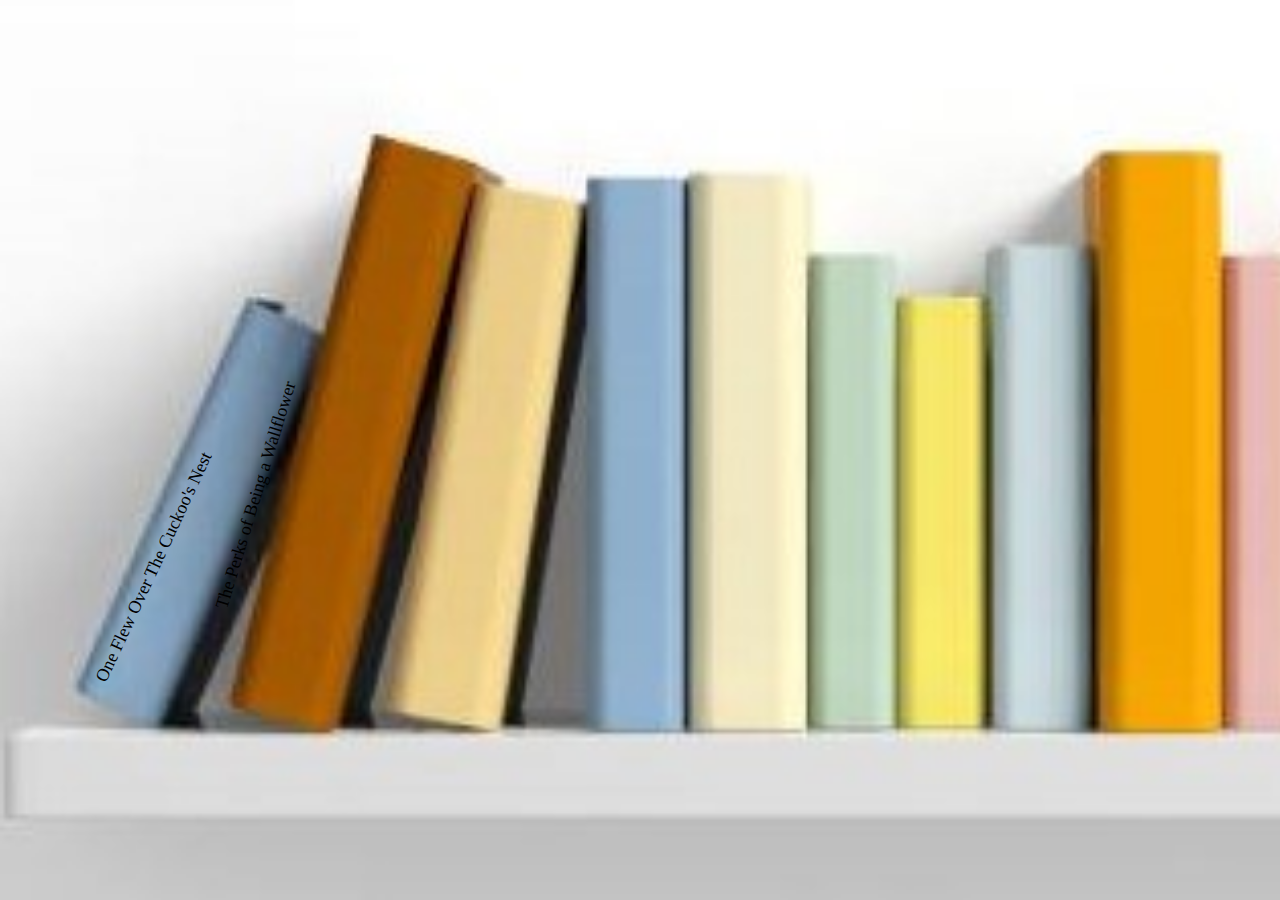
<file: index.html>
<!DOCTYPE html>
<html>
<head>
    <title>English Project</title>
    <link rel="stylesheet" type="text/css" href="style.css">
    <link rel="icon" href="images/icon.png">
</head>
<body style="background-image: url(images/startingBackground.png); background-size: cover;">
    <div class="pobawfText" onclick="window.location.href = 'ofotccnStart.html';">
        One Flew Over The Cuckoo's Nest
    </div>
    <div class="ofotccnText" onclick="window.location.href = 'pobawfStart.html';">
        The Perks of Being a Wallflower
    </div>
</body>
</html>
</file>
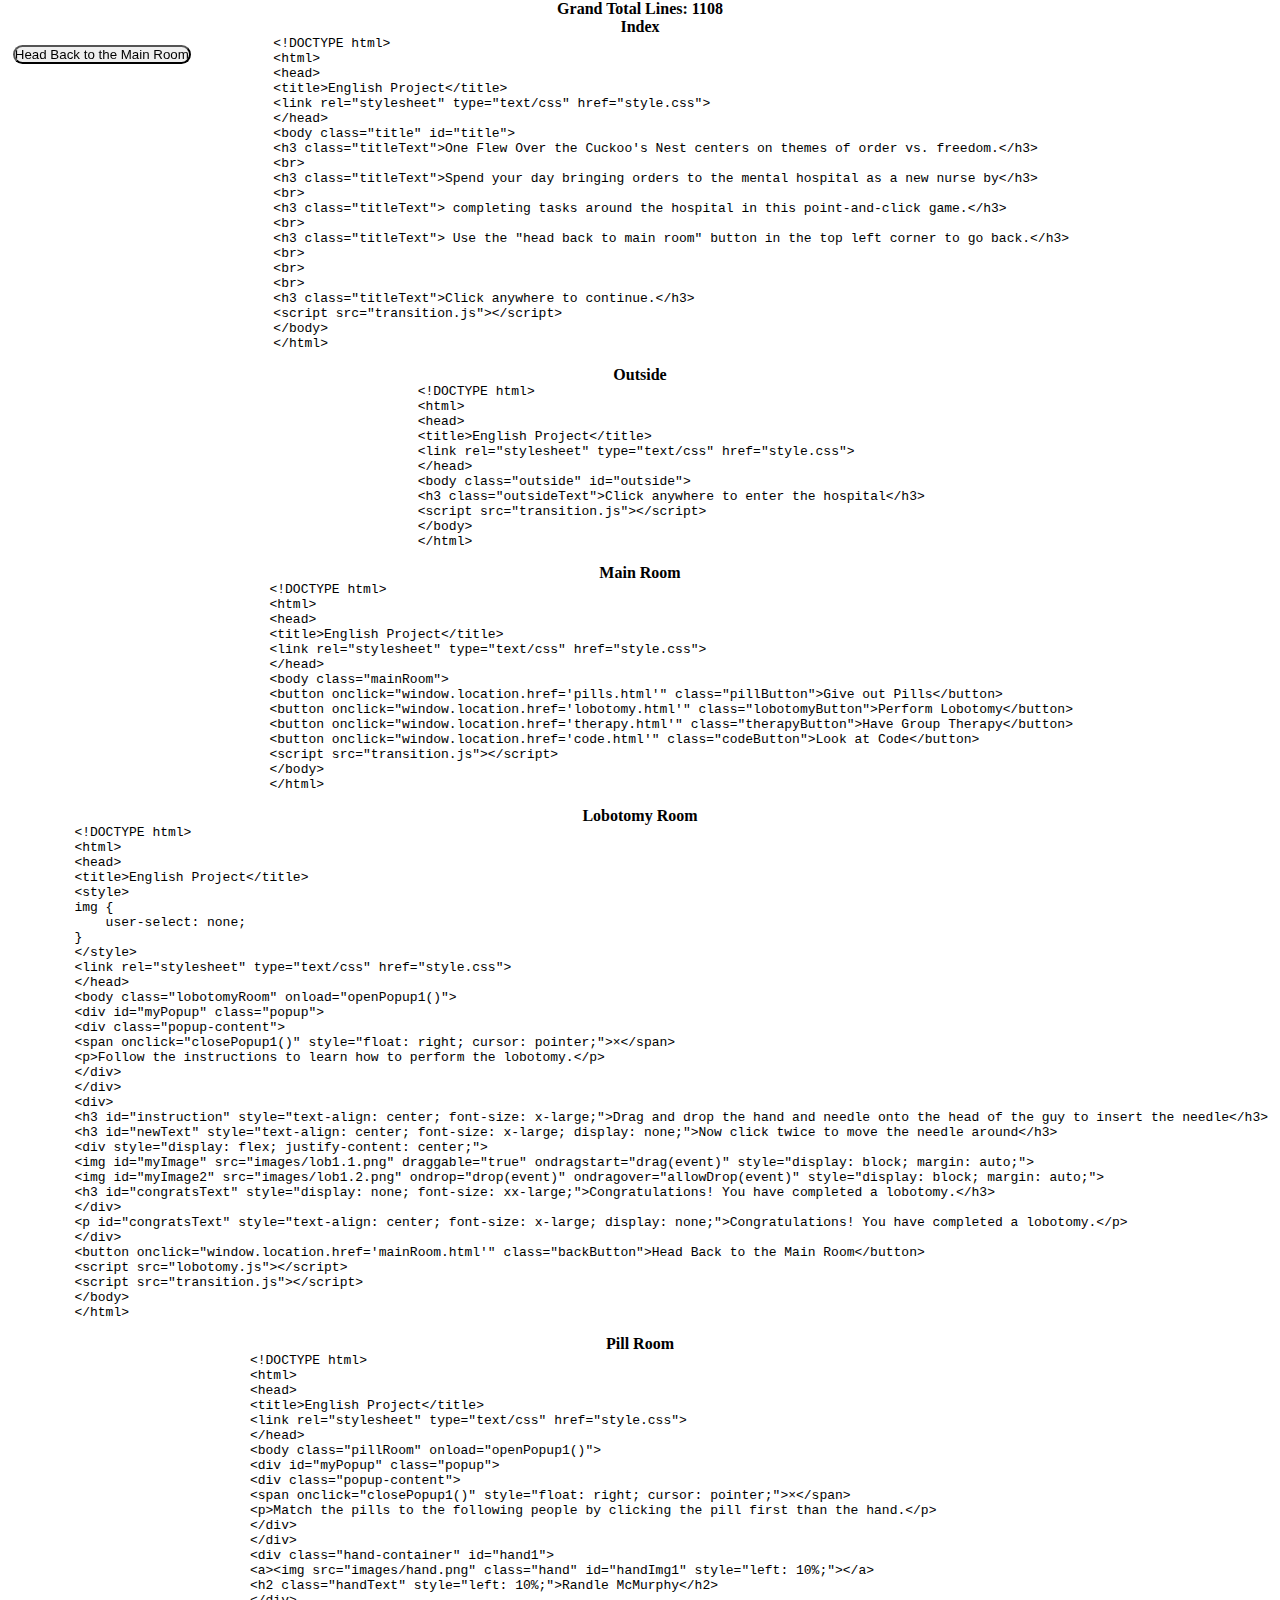
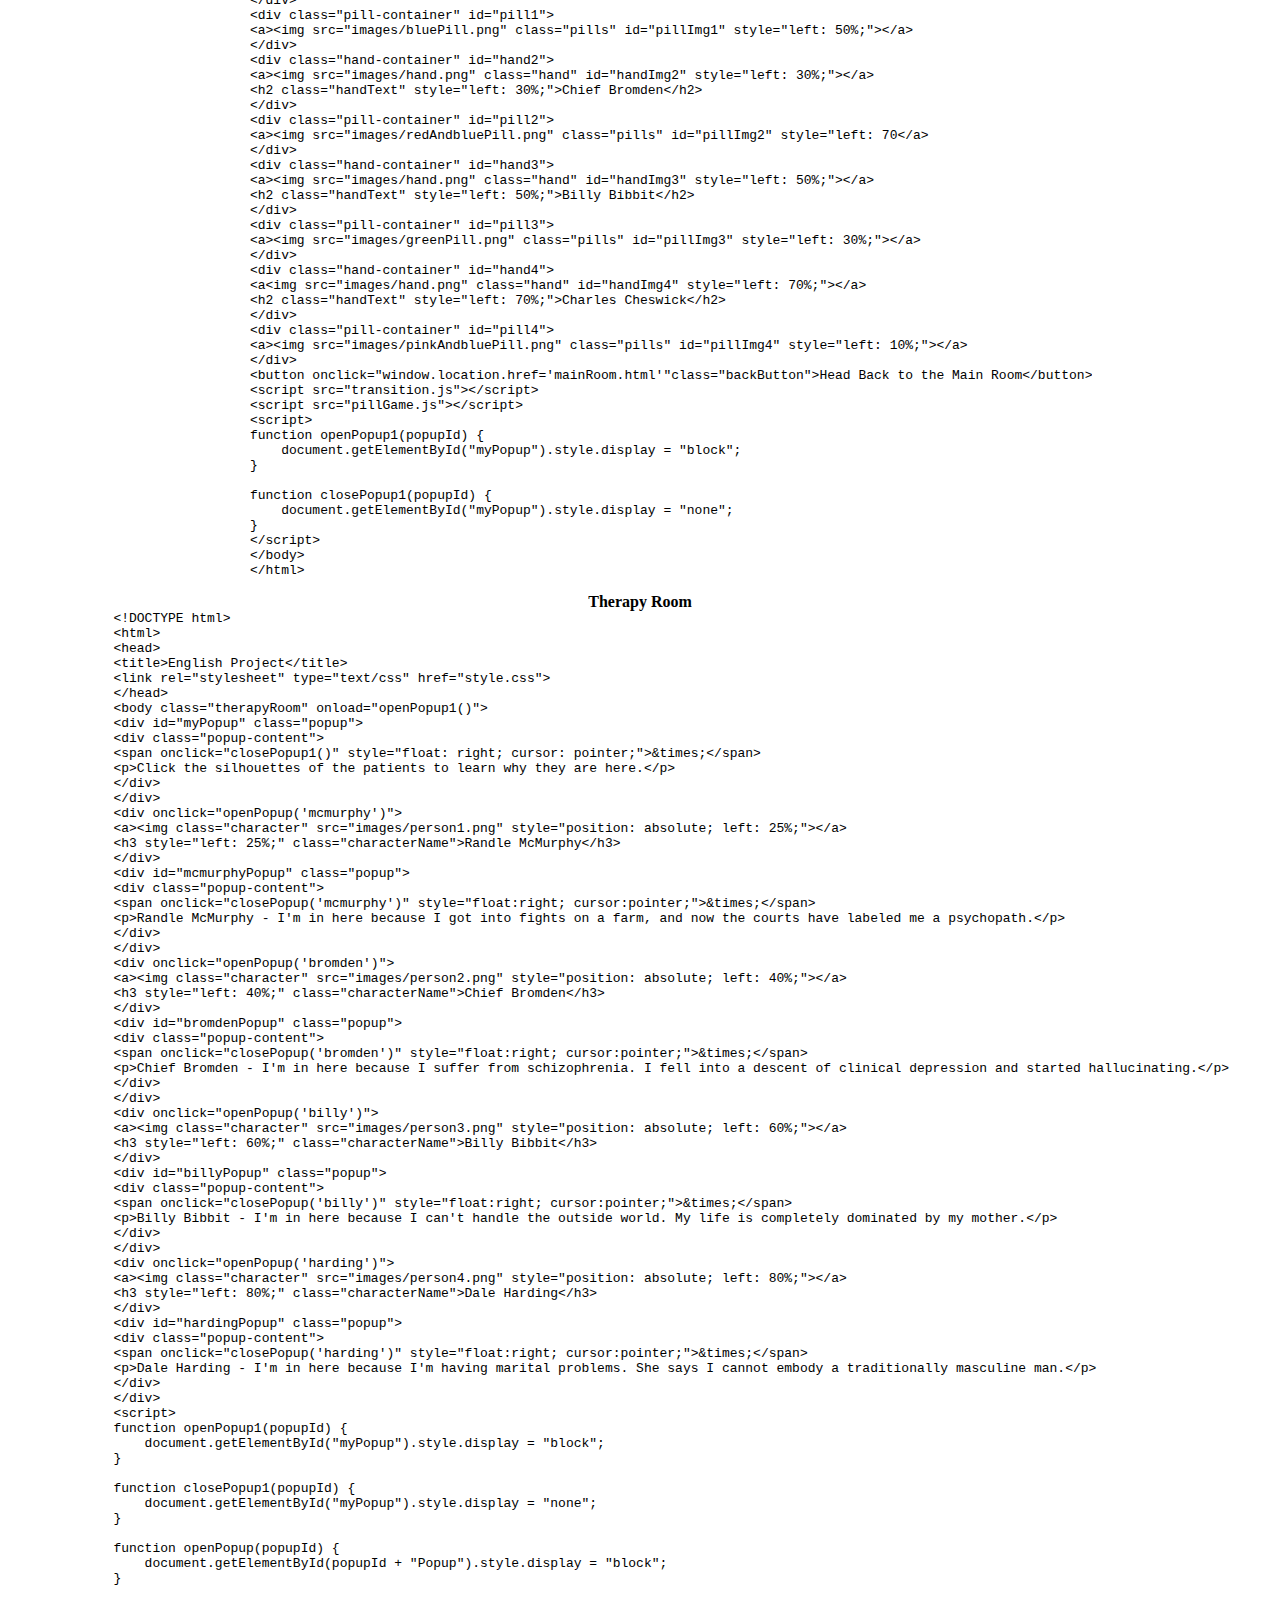
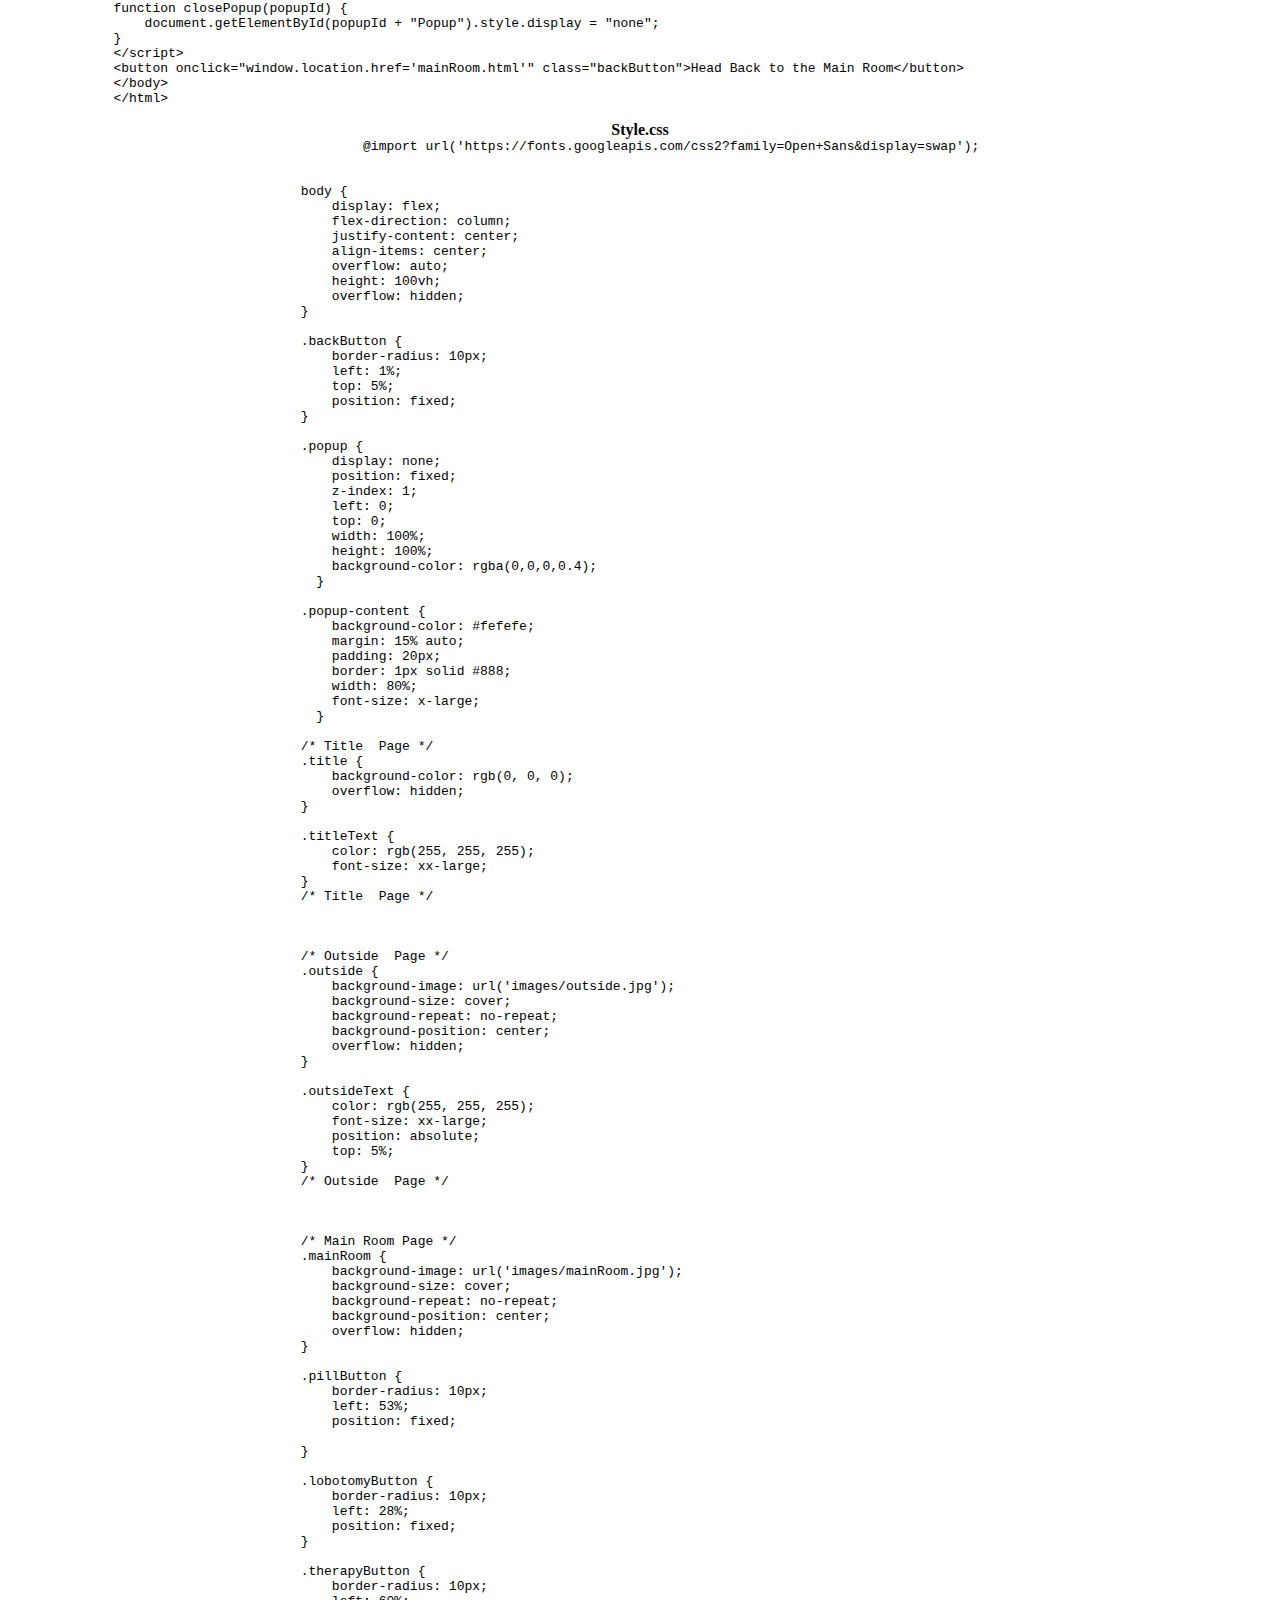
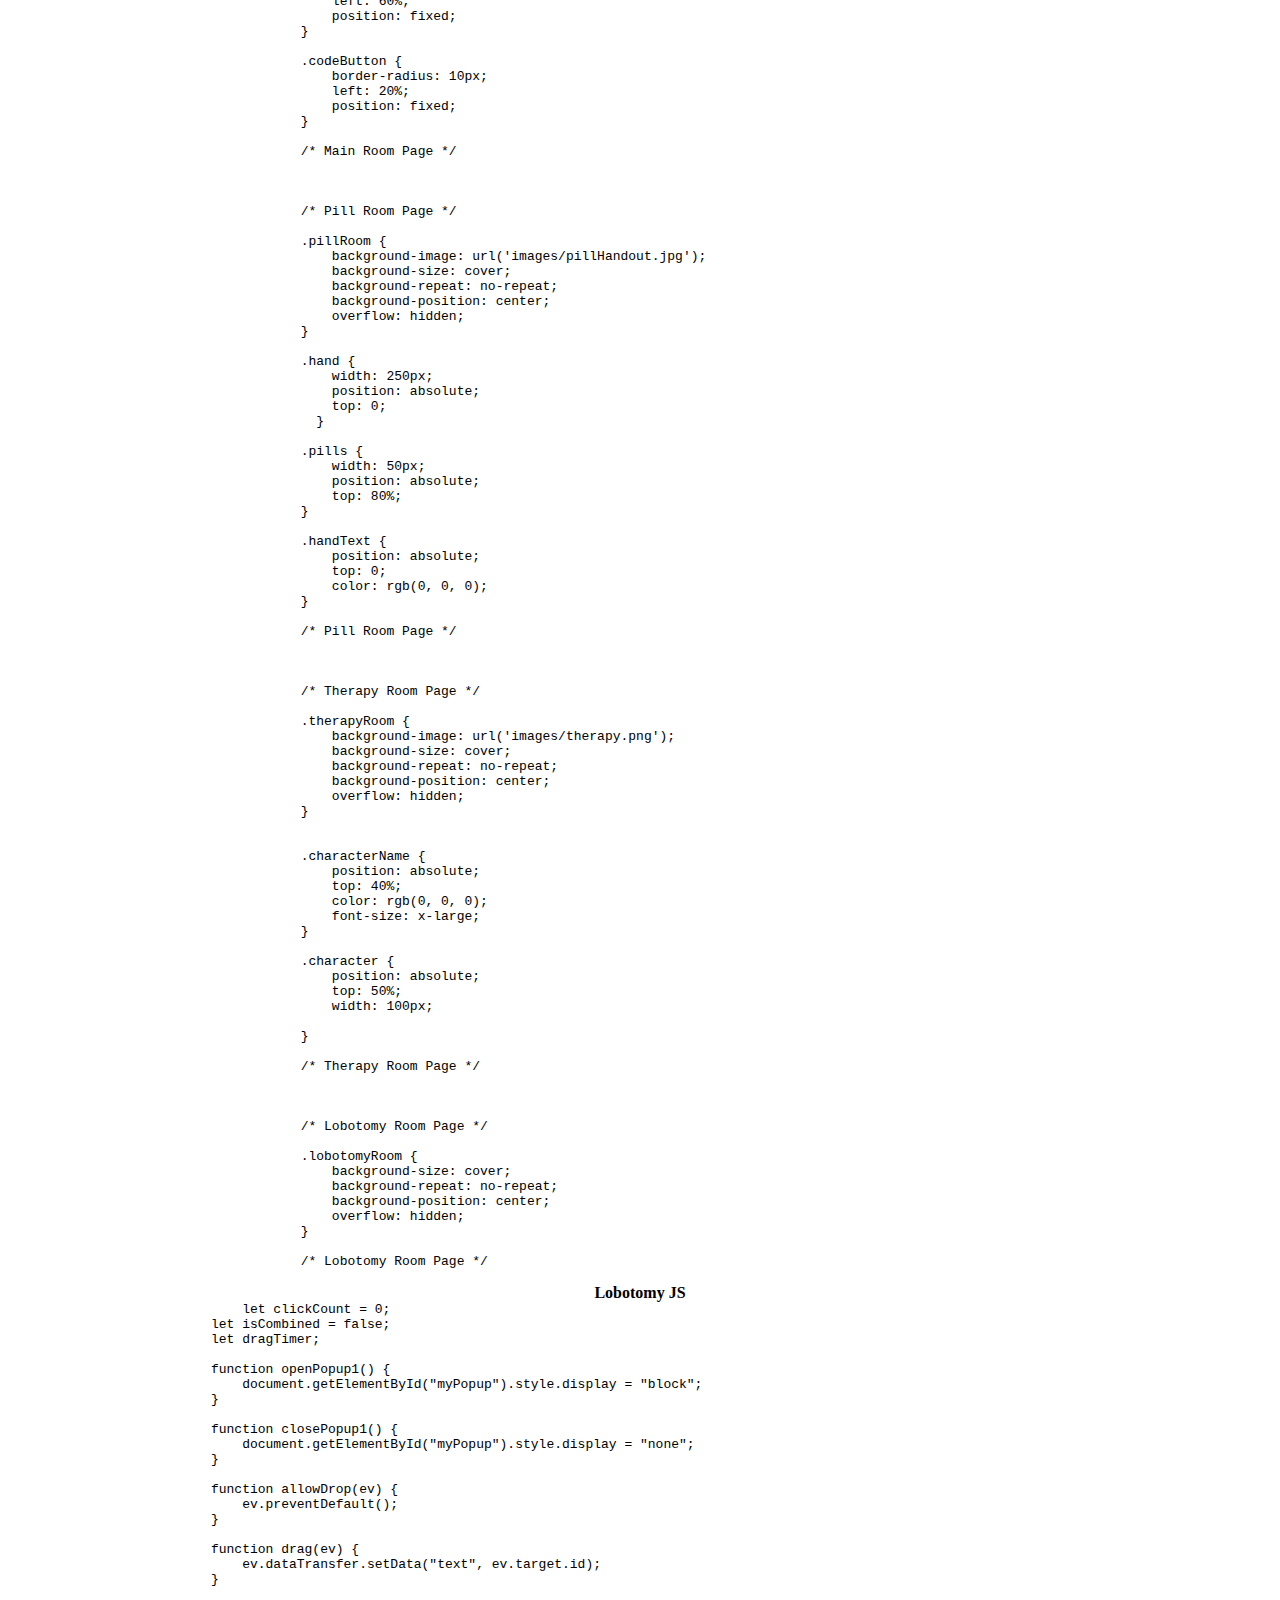
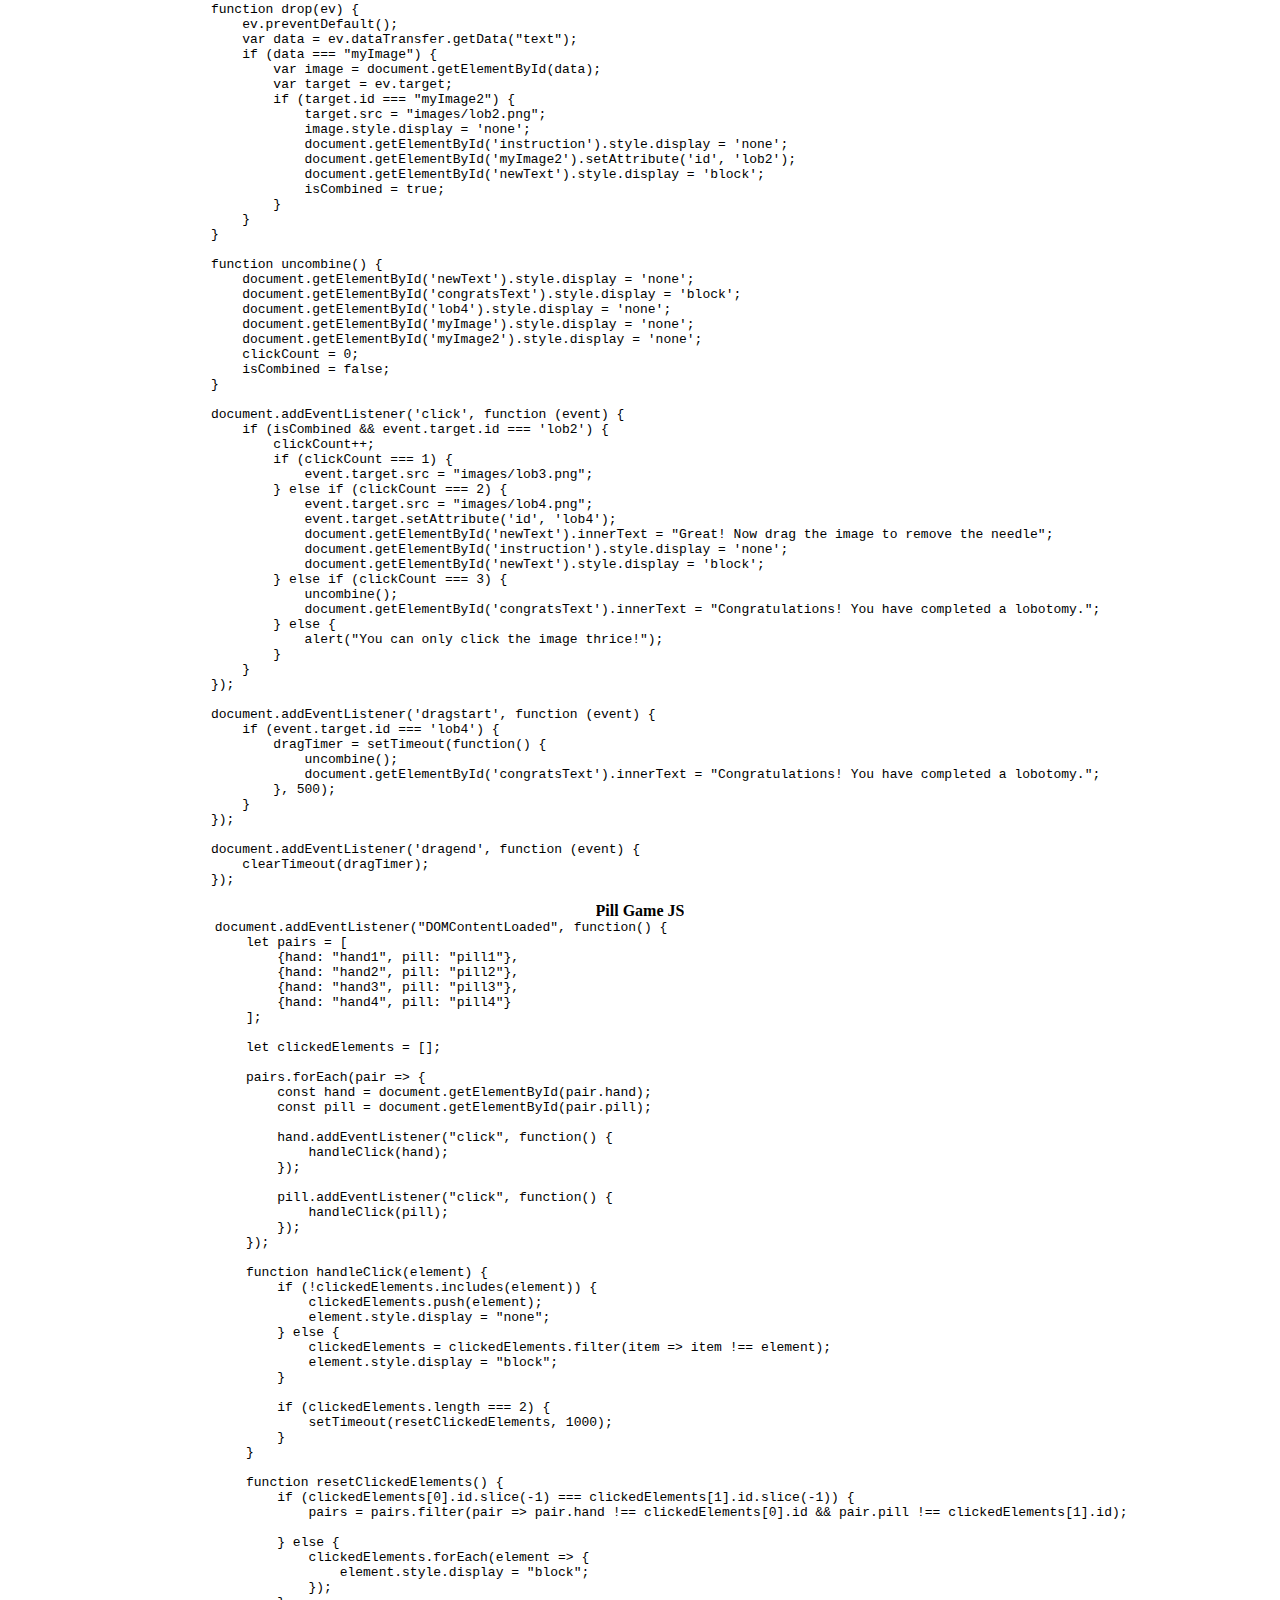
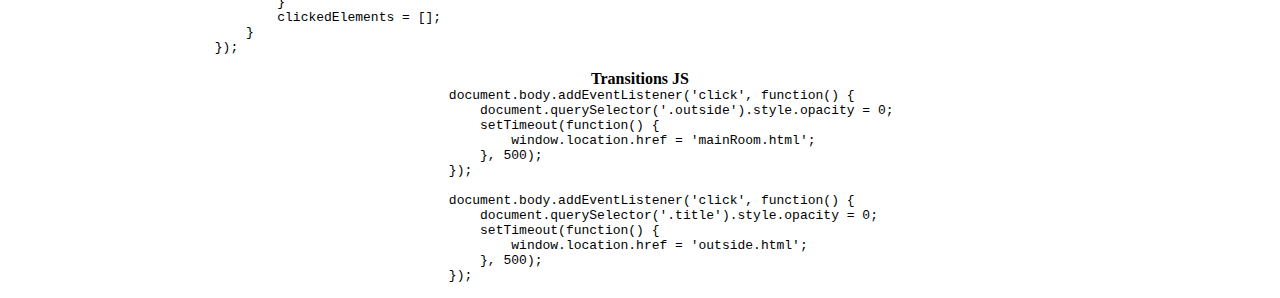
<file: code.html>
<!DOCTYPE html>
<html>
<head>
    <title>English Project</title>
    <link rel="stylesheet" type="text/css" href="style.css">
    <link rel="icon" href="images/icon.png">
    <style>
        .scroll-container {
            height: auto; 
            overflow: auto;
        }
    </style>
</head>
<body class="scroll-container">
    <h4>Grand Total Lines: 1108</h4>
    <h4>Index</h4>
    <pre>
        &lt;!DOCTYPE html&gt;
        &lt;html&gt;
        &lt;head&gt;
        &lt;title&gt;English Project&lt;/title&gt;
        &lt;link rel="stylesheet" type="text/css" href="style.css"&gt;
        &lt;/head&gt;
        &lt;body class="title" id="title"&gt;
        &lt;h3 class="titleText"&gt;One Flew Over the Cuckoo's Nest centers on themes of order vs. freedom.&lt;/h3&gt;
        &lt;br&gt;
        &lt;h3 class="titleText"&gt;Spend your day bringing orders to the mental hospital as a new nurse by&lt;/h3&gt;
        &lt;br&gt;
        &lt;h3 class="titleText"&gt; completing tasks around the hospital in this point-and-click game.&lt;/h3&gt;
        &lt;br&gt;
        &lt;h3 class="titleText"&gt; Use the "head back to main room" button in the top left corner to go back.&lt;/h3&gt;
        &lt;br&gt;
        &lt;br&gt;
        &lt;br&gt;
        &lt;h3 class="titleText"&gt;Click anywhere to continue.&lt;/h3&gt;
        &lt;script src="transition.js"&gt;&lt;/script&gt;
        &lt;/body&gt;
        &lt;/html&gt;
    </pre>
    <h4>Outside</h4>
    <pre>
        &lt;!DOCTYPE html&gt;
        &lt;html&gt;
        &lt;head&gt;
        &lt;title&gt;English Project&lt;/title&gt;
        &lt;link rel="stylesheet" type="text/css" href="style.css"&gt;
        &lt;/head&gt;
        &lt;body class="outside" id="outside"&gt;
        &lt;h3 class="outsideText"&gt;Click anywhere to enter the hospital&lt;/h3&gt;
        &lt;script src="transition.js"&gt;&lt;/script&gt;
        &lt;/body&gt;
        &lt;/html&gt;
    </pre>
    <h4>Main Room</h4>
    <pre>
        &lt;!DOCTYPE html&gt;
        &lt;html&gt;
        &lt;head&gt;
        &lt;title&gt;English Project&lt;/title&gt;
        &lt;link rel="stylesheet" type="text/css" href="style.css"&gt;
        &lt;/head&gt;
        &lt;body class="mainRoom"&gt;
        &lt;button onclick="window.location.href='pills.html'" class="pillButton"&gt;Give out Pills&lt;/button&gt;
        &lt;button onclick="window.location.href='lobotomy.html'" class="lobotomyButton"&gt;Perform Lobotomy&lt;/button&gt;
        &lt;button onclick="window.location.href='therapy.html'" class="therapyButton"&gt;Have Group Therapy&lt;/button&gt;
        &lt;button onclick="window.location.href='code.html'" class="codeButton"&gt;Look at Code&lt;/button&gt;
        &lt;script src="transition.js"&gt;&lt;/script&gt;
        &lt;/body&gt;
        &lt;/html&gt;
    </pre>
    <h4>Lobotomy Room</h4>
    <pre>
        &lt;!DOCTYPE html&gt;
        &lt;html&gt;
        &lt;head&gt;
        &lt;title&gt;English Project&lt;/title&gt;
        &lt;style&gt;
        img {
            user-select: none;
        }
        &lt;/style&gt;
        &lt;link rel="stylesheet" type="text/css" href="style.css"&gt;
        &lt;/head&gt;
        &lt;body class="lobotomyRoom" onload="openPopup1()"&gt;
        &lt;div id="myPopup" class="popup"&gt;
        &lt;div class="popup-content"&gt;
        &lt;span onclick="closePopup1()" style="float: right; cursor: pointer;"&gt;&times;&lt;/span&gt;
        &lt;p&gt;Follow the instructions to learn how to perform the lobotomy.&lt;/p&gt;
        &lt;/div&gt;
        &lt;/div&gt;
        &lt;div&gt;
        &lt;h3 id="instruction" style="text-align: center; font-size: x-large;"&gt;Drag and drop the hand and needle onto the head of the guy to insert the needle&lt;/h3&gt;
        &lt;h3 id="newText" style="text-align: center; font-size: x-large; display: none;"&gt;Now click twice to move the needle around&lt;/h3&gt;
        &lt;div style="display: flex; justify-content: center;"&gt;
        &lt;img id="myImage" src="images/lob1.1.png" draggable="true" ondragstart="drag(event)" style="display: block; margin: auto;"&gt;
        &lt;img id="myImage2" src="images/lob1.2.png" ondrop="drop(event)" ondragover="allowDrop(event)" style="display: block; margin: auto;"&gt;
        &lt;h3 id="congratsText" style="display: none; font-size: xx-large;"&gt;Congratulations! You have completed a lobotomy.&lt;/h3&gt;
        &lt;/div&gt;
        &lt;p id="congratsText" style="text-align: center; font-size: x-large; display: none;"&gt;Congratulations! You have completed a lobotomy.&lt;/p&gt;
        &lt;/div&gt;
        &lt;button onclick="window.location.href='mainRoom.html'" class="backButton"&gt;Head Back to the Main Room&lt;/button&gt;
        &lt;script src="lobotomy.js"&gt;&lt;/script&gt;
        &lt;script src="transition.js"&gt;&lt;/script&gt;
        &lt;/body&gt;
        &lt;/html&gt;
    </pre>
    <h4>Pill Room</h4>
    <pre>
        &lt;!DOCTYPE html&gt;
        &lt;html&gt;
        &lt;head&gt;
        &lt;title&gt;English Project&lt;/title&gt;
        &lt;link rel="stylesheet" type="text/css" href="style.css"&gt;
        &lt;/head&gt;
        &lt;body class="pillRoom" onload="openPopup1()"&gt;
        &lt;div id="myPopup" class="popup"&gt;
        &lt;div class="popup-content"&gt;
        &lt;span onclick="closePopup1()" style="float: right; cursor: pointer;"&gt;&times;&lt;/span&gt;
        &lt;p&gt;Match the pills to the following people by clicking the pill first than the hand.&lt;/p&gt;
        &lt;/div&gt;
        &lt;/div&gt;
        &lt;div class="hand-container" id="hand1"&gt;
        &lt;a&gt;&lt;img src="images/hand.png" class="hand" id="handImg1" style="left: 10%;"&gt;&lt;/a&gt;
        &lt;h2 class="handText" style="left: 10%;"&gt;Randle McMurphy&lt;/h2&gt;
        &lt;/div&gt;
        &lt;div class="pill-container" id="pill1"&gt;
        &lt;a&gt;&lt;img src="images/bluePill.png" class="pills" id="pillImg1" style="left: 50%;"&gt;&lt;/a&gt;
        &lt;/div>
        &lt;div class="hand-container" id="hand2">
        &lt;a&gt;&lt;img src="images/hand.png" class="hand" id="handImg2" style="left: 30%;">&lt;/a&gt;
        &lt;h2 class="handText" style="left: 30%;"&gt;Chief Bromden&lt;/h2&gt;
        &lt;/div&gt;
        &lt;div class="pill-container" id="pill2"&gt;
        &lt;a&gt;&lt;img src="images/redAndbluePill.png" class="pills" id="pillImg2" style="left: 70&lt;/a&gt;
        &lt;/div&gt;
        &lt;div class="hand-container" id="hand3"&gt;
        &lt;a>&lt;img src="images/hand.png" class="hand" id="handImg3" style="left: 50%;"&gt;&lt;/a&gt;
        &lt;h2 class="handText" style="left: 50%;"&gt;Billy Bibbit&lt;/h2&gt;
        &lt;/div&gt;
        &lt;div class="pill-container" id="pill3"&gt;
        &lt;a&gt;&lt;img src="images/greenPill.png" class="pills" id="pillImg3" style="left: 30%;">&lt;/a&gt;
        &lt;/div&gt;
        &lt;div class="hand-container" id="hand4"&gt;
        &lt;a&lt;img src="images/hand.png" class="hand" id="handImg4" style="left: 70%;">&lt;/a&gt;
        &lt;h2 class="handText" style="left: 70%;"&gt;Charles Cheswick&lt;/h2&gt;
        &lt;/div&gt;
        &lt;div class="pill-container" id="pill4"&gt;
        &lt;a&gt;&lt;img src="images/pinkAndbluePill.png" class="pills" id="pillImg4" style="left: 10%;">&lt;/a&gt;
        &lt;/div&gt;
        &lt;button onclick="window.location.href='mainRoom.html'"class="backButton"&gt;Head Back to the Main Room&lt;/button&gt;
        &lt;script src="transition.js"&gt;&lt;/script&gt;
        &lt;script src="pillGame.js"&gt;&lt;/script&gt;
        &lt;script&gt;
        function openPopup1(popupId) {
            document.getElementById("myPopup").style.display = "block";
        }
        
        function closePopup1(popupId) {
            document.getElementById("myPopup").style.display = "none";
        }
        &lt;/script&gt;
        &lt;/body&gt;
        &lt;/html&gt;
    </pre>
    <h4>Therapy Room</h4>
    <pre>
        &lt;!DOCTYPE html&gt;
        &lt;html&gt;
        &lt;head&gt;
        &lt;title&gt;English Project&lt;/title&gt;
        &lt;link rel="stylesheet" type="text/css" href="style.css"&gt;
        &lt;/head&gt;
        &lt;body class="therapyRoom" onload="openPopup1()"&gt;
        &lt;div id="myPopup" class="popup"&gt;
        &lt;div class="popup-content"&gt;
        &lt;span onclick="closePopup1()" style="float: right; cursor: pointer;"&gt;&amp;times;&lt;/span&gt;
        &lt;p&gt;Click the silhouettes of the patients to learn why they are here.&lt;/p&gt;
        &lt;/div&gt;
        &lt;/div&gt;
        &lt;div onclick="openPopup('mcmurphy')"&gt;
        &lt;a&gt;&lt;img class="character" src="images/person1.png" style="position: absolute; left: 25%;"&gt;&lt;/a&gt;
        &lt;h3 style="left: 25%;" class="characterName"&gt;Randle McMurphy&lt;/h3&gt;
        &lt;/div&gt;    
        &lt;div id="mcmurphyPopup" class="popup"&gt;
        &lt;div class="popup-content"&gt;
        &lt;span onclick="closePopup('mcmurphy')" style="float:right; cursor:pointer;"&gt;&amp;times;&lt;/span&gt;
        &lt;p&gt;Randle McMurphy - I'm in here because I got into fights on a farm, and now the courts have labeled me a psychopath.&lt;/p&gt;
        &lt;/div&gt;
        &lt;/div&gt;
        &lt;div onclick="openPopup('bromden')"&gt;
        &lt;a&gt;&lt;img class="character" src="images/person2.png" style="position: absolute; left: 40%;"&gt;&lt;/a&gt;
        &lt;h3 style="left: 40%;" class="characterName"&gt;Chief Bromden&lt;/h3&gt;
        &lt;/div&gt;
        &lt;div id="bromdenPopup" class="popup"&gt;
        &lt;div class="popup-content"&gt;
        &lt;span onclick="closePopup('bromden')" style="float:right; cursor:pointer;"&gt;&amp;times;&lt;/span&gt;
        &lt;p&gt;Chief Bromden - I'm in here because I suffer from schizophrenia. I fell into a descent of clinical depression and started hallucinating.&lt;/p&gt;
        &lt;/div&gt;
        &lt;/div&gt;
        &lt;div onclick="openPopup('billy')"&gt;
        &lt;a&gt;&lt;img class="character" src="images/person3.png" style="position: absolute; left: 60%;"&gt;&lt;/a&gt;
        &lt;h3 style="left: 60%;" class="characterName"&gt;Billy Bibbit&lt;/h3&gt;
        &lt;/div&gt;
        &lt;div id="billyPopup" class="popup"&gt;
        &lt;div class="popup-content"&gt;
        &lt;span onclick="closePopup('billy')" style="float:right; cursor:pointer;"&gt;&amp;times;&lt;/span&gt;
        &lt;p&gt;Billy Bibbit - I'm in here because I can't handle the outside world. My life is completely dominated by my mother.&lt;/p&gt;
        &lt;/div&gt;
        &lt;/div&gt;
        &lt;div onclick="openPopup('harding')"&gt;
        &lt;a&gt;&lt;img class="character" src="images/person4.png" style="position: absolute; left: 80%;"&gt;&lt;/a&gt;
        &lt;h3 style="left: 80%;" class="characterName"&gt;Dale Harding&lt;/h3&gt;
        &lt;/div&gt;
        &lt;div id="hardingPopup" class="popup"&gt;
        &lt;div class="popup-content"&gt;
        &lt;span onclick="closePopup('harding')" style="float:right; cursor:pointer;"&gt;&amp;times;&lt;/span&gt;
        &lt;p&gt;Dale Harding - I'm in here because I'm having marital problems. She says I cannot embody a traditionally masculine man.&lt;/p&gt;
        &lt;/div&gt;
        &lt;/div&gt;
        &lt;script&gt;
        function openPopup1(popupId) {
            document.getElementById("myPopup").style.display = "block";
        }

        function closePopup1(popupId) {
            document.getElementById("myPopup").style.display = "none";
        }

        function openPopup(popupId) {
            document.getElementById(popupId + "Popup").style.display = "block";
        }

        function closePopup(popupId) {
            document.getElementById(popupId + "Popup").style.display = "none";
        }
        &lt;/script&gt;
        &lt;button onclick="window.location.href='mainRoom.html'" class="backButton"&gt;Head Back to the Main Room&lt;/button&gt;
        &lt;/body&gt;
        &lt;/html&gt;
    </pre>
    <h4>Style.css</h4>
    <pre>
        @import url('https://fonts.googleapis.com/css2?family=Open+Sans&display=swap');


body {
    display: flex;
    flex-direction: column; 
    justify-content: center;
    align-items: center;
    overflow: auto;
    height: 100vh; 
    overflow: hidden;
}

.backButton {
    border-radius: 10px;
    left: 1%;
    top: 5%;
    position: fixed;
}

.popup {
    display: none; 
    position: fixed; 
    z-index: 1; 
    left: 0;
    top: 0;
    width: 100%; 
    height: 100%; 
    background-color: rgba(0,0,0,0.4); 
  }

.popup-content {
    background-color: #fefefe;
    margin: 15% auto; 
    padding: 20px;
    border: 1px solid #888;
    width: 80%; 
    font-size: x-large;
  }

/* Title  Page */
.title {
    background-color: rgb(0, 0, 0);
    overflow: hidden;
}

.titleText {
    color: rgb(255, 255, 255);
    font-size: xx-large;
}
/* Title  Page */



/* Outside  Page */
.outside {
    background-image: url('images/outside.jpg');
    background-size: cover; 
    background-repeat: no-repeat;
    background-position: center;
    overflow: hidden;
}

.outsideText {
    color: rgb(255, 255, 255);
    font-size: xx-large;
    position: absolute;
    top: 5%;
}
/* Outside  Page */



/* Main Room Page */
.mainRoom {
    background-image: url('images/mainRoom.jpg');
    background-size: cover; 
    background-repeat: no-repeat;
    background-position: center;
    overflow: hidden;
}

.pillButton {
    border-radius: 10px;
    left: 53%;
    position: fixed;
    
}

.lobotomyButton {
    border-radius: 10px;
    left: 28%;
    position: fixed;
}

.therapyButton {
    border-radius: 10px;
    left: 60%;
    position: fixed;
}

.codeButton {
    border-radius: 10px;
    left: 20%;
    position: fixed;
}

/* Main Room Page */



/* Pill Room Page */

.pillRoom {
    background-image: url('images/pillHandout.jpg');
    background-size: cover; 
    background-repeat: no-repeat;
    background-position: center;
    overflow: hidden;
}

.hand {
    width: 250px;
    position: absolute;
    top: 0;
  }

.pills {
    width: 50px;
    position: absolute;
    top: 80%;
}

.handText {
    position: absolute;
    top: 0;
    color: rgb(0, 0, 0);
}

/* Pill Room Page */



/* Therapy Room Page */

.therapyRoom {
    background-image: url('images/therapy.png');
    background-size: cover; 
    background-repeat: no-repeat;
    background-position: center;
    overflow: hidden;
}


.characterName {
    position: absolute;
    top: 40%;
    color: rgb(0, 0, 0);
    font-size: x-large;
}

.character {
    position: absolute;
    top: 50%;
    width: 100px;

}

/* Therapy Room Page */



/* Lobotomy Room Page */

.lobotomyRoom {
    background-size: cover; 
    background-repeat: no-repeat;
    background-position: center;
    overflow: hidden;
}

/* Lobotomy Room Page */
    </pre>
    <h4>Lobotomy JS</h4>
    <pre>
        let clickCount = 0;
    let isCombined = false;
    let dragTimer;

    function openPopup1() {
        document.getElementById("myPopup").style.display = "block";
    }

    function closePopup1() {
        document.getElementById("myPopup").style.display = "none";
    }

    function allowDrop(ev) {
        ev.preventDefault();
    }

    function drag(ev) {
        ev.dataTransfer.setData("text", ev.target.id);
    }

    function drop(ev) {
        ev.preventDefault();
        var data = ev.dataTransfer.getData("text");
        if (data === "myImage") {
            var image = document.getElementById(data);
            var target = ev.target;
            if (target.id === "myImage2") {
                target.src = "images/lob2.png";
                image.style.display = 'none';
                document.getElementById('instruction').style.display = 'none';
                document.getElementById('myImage2').setAttribute('id', 'lob2');
                document.getElementById('newText').style.display = 'block';
                isCombined = true;
            }
        }
    }

    function uncombine() {
        document.getElementById('newText').style.display = 'none';
        document.getElementById('congratsText').style.display = 'block';
        document.getElementById('lob4').style.display = 'none';
        document.getElementById('myImage').style.display = 'none';
        document.getElementById('myImage2').style.display = 'none';
        clickCount = 0;
        isCombined = false;
    }

    document.addEventListener('click', function (event) {
        if (isCombined && event.target.id === 'lob2') {
            clickCount++;
            if (clickCount === 1) {
                event.target.src = "images/lob3.png";
            } else if (clickCount === 2) {
                event.target.src = "images/lob4.png";
                event.target.setAttribute('id', 'lob4');
                document.getElementById('newText').innerText = "Great! Now drag the image to remove the needle";
                document.getElementById('instruction').style.display = 'none';
                document.getElementById('newText').style.display = 'block';
            } else if (clickCount === 3) {
                uncombine();
                document.getElementById('congratsText').innerText = "Congratulations! You have completed a lobotomy.";
            } else {
                alert("You can only click the image thrice!");
            }
        }
    });

    document.addEventListener('dragstart', function (event) {
        if (event.target.id === 'lob4') {
            dragTimer = setTimeout(function() {
                uncombine();
                document.getElementById('congratsText').innerText = "Congratulations! You have completed a lobotomy.";
            }, 500); 
        }
    });

    document.addEventListener('dragend', function (event) {
        clearTimeout(dragTimer); 
    });
    </pre>
    <h4>Pill Game JS</h4>
    <pre>
        document.addEventListener("DOMContentLoaded", function() {
            let pairs = [
                {hand: "hand1", pill: "pill1"},
                {hand: "hand2", pill: "pill2"},
                {hand: "hand3", pill: "pill3"},
                {hand: "hand4", pill: "pill4"}
            ];
        
            let clickedElements = [];
        
            pairs.forEach(pair => {
                const hand = document.getElementById(pair.hand);
                const pill = document.getElementById(pair.pill);
        
                hand.addEventListener("click", function() {
                    handleClick(hand);
                });
        
                pill.addEventListener("click", function() {
                    handleClick(pill);
                });
            });
        
            function handleClick(element) {
                if (!clickedElements.includes(element)) {
                    clickedElements.push(element);
                    element.style.display = "none";
                } else {
                    clickedElements = clickedElements.filter(item => item !== element);
                    element.style.display = "block";
                }
        
                if (clickedElements.length === 2) {
                    setTimeout(resetClickedElements, 1000);
                }
            }
        
            function resetClickedElements() {
                if (clickedElements[0].id.slice(-1) === clickedElements[1].id.slice(-1)) {
                    pairs = pairs.filter(pair => pair.hand !== clickedElements[0].id && pair.pill !== clickedElements[1].id);
                    
                } else {
                    clickedElements.forEach(element => {
                        element.style.display = "block";
                    });
                }
                clickedElements = [];
            }
        });
    </pre>
    <h4>Transitions JS</h4>
    <pre>
        document.body.addEventListener('click', function() {
            document.querySelector('.outside').style.opacity = 0;
            setTimeout(function() {
                window.location.href = 'mainRoom.html'; 
            }, 500); 
        });
        
        document.body.addEventListener('click', function() {
            document.querySelector('.title').style.opacity = 0;
            setTimeout(function() {
                window.location.href = 'outside.html'; 
            }, 500); 
        });
    </pre>
    <script src="transition.js"></script>
    <button onclick="window.location.href='mainRoom.html'" class="backButton">Head Back to the Main Room</button>
</body>
</html>
</file>
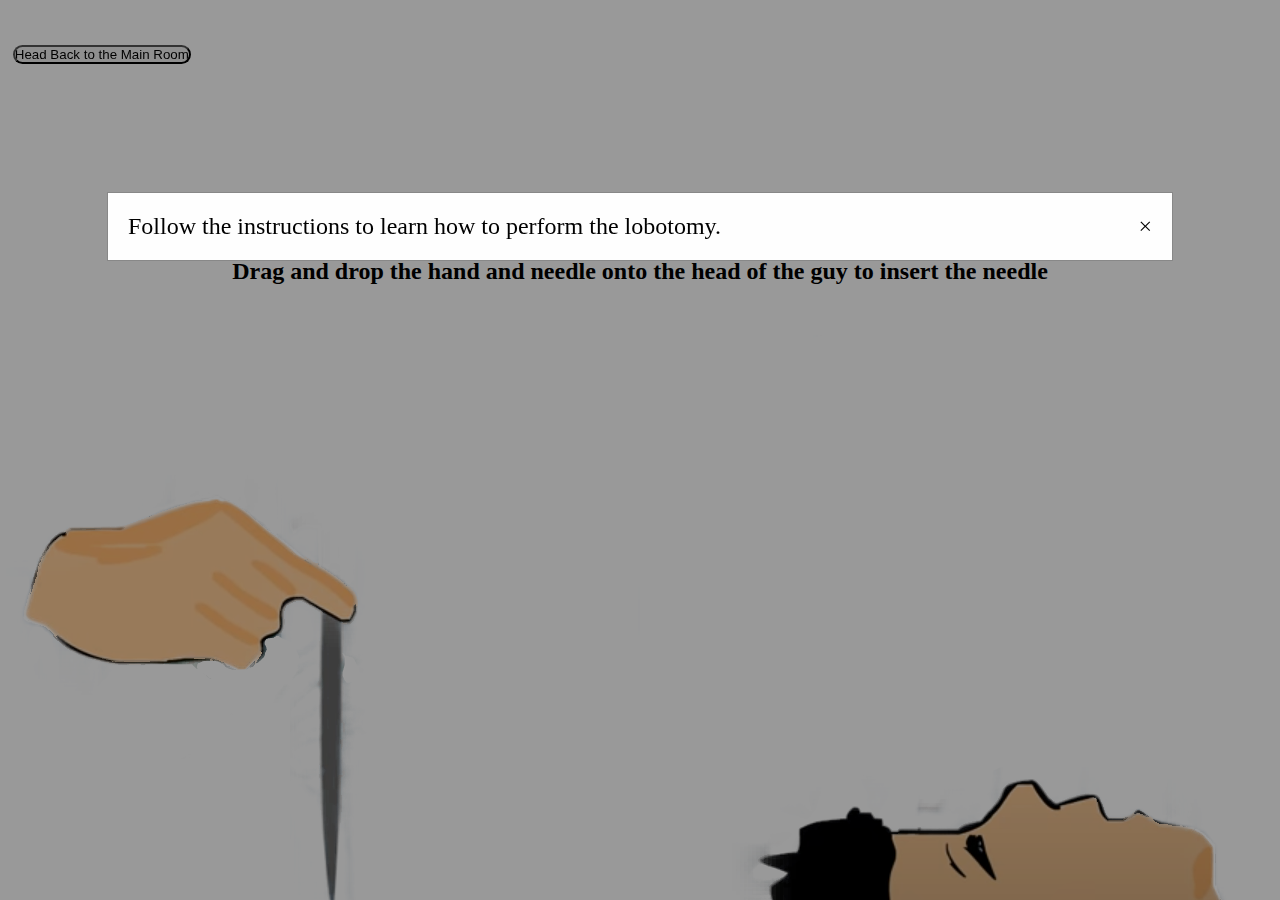
<file: lobotomy.html>
<!DOCTYPE html>
<html>
<head>
    <title>English Project</title>
    <link rel="icon" href="images/icon.png">
    <style>
        img {
            user-select: none;
        }
    </style>
    <link rel="stylesheet" type="text/css" href="style.css">
</head>
<body class="lobotomyRoom" onload="openPopup1()">
    <div id="myPopup" class="popup">
        <div class="popup-content">
            <span onclick="closePopup1()" style="float: right; cursor: pointer;">&times;</span> 
            <p>Follow the instructions to learn how to perform the lobotomy.</p> 
        </div>
    </div>
    <div>
        <h3 id="instruction" style="text-align: center; font-size: x-large; padding-top: 20%;">Drag and drop the hand and needle onto the head of the guy to insert the needle</h3>
        <h3 id="newText" style="text-align: center; font-size: x-large; display: none;">Now click twice to move the needle around</h3>
        <div style="display: flex; justify-content: center;">
            <img id="myImage" src="images/lob1.1.png" draggable="true" ondragstart="drag(event)" style="display: block; margin: auto; margin-top: 70px;"> 
            <img id="myImage2" src="images/lob1.2.png" ondrop="drop(event)" ondragover="allowDrop(event)" style="display: block; margin: auto; margin-top: -70px;"> 
            <h3 id="congratsText" style="display: none; font-size: xx-large;">Congratulations! You have completed a lobotomy.</h3>
        </div>
        <p id="congratsText" style="text-align: center; font-size: x-large; display: none;">Congratulations! You have completed a lobotomy.</p>
    </div>
    <button onclick="window.location.href='mainRoom.html'" class="backButton">Head Back to the Main Room</button>
    <script src="lobotomy.js"></script>
    <script src="transition.js"></script>
</body>
</html>
</file>
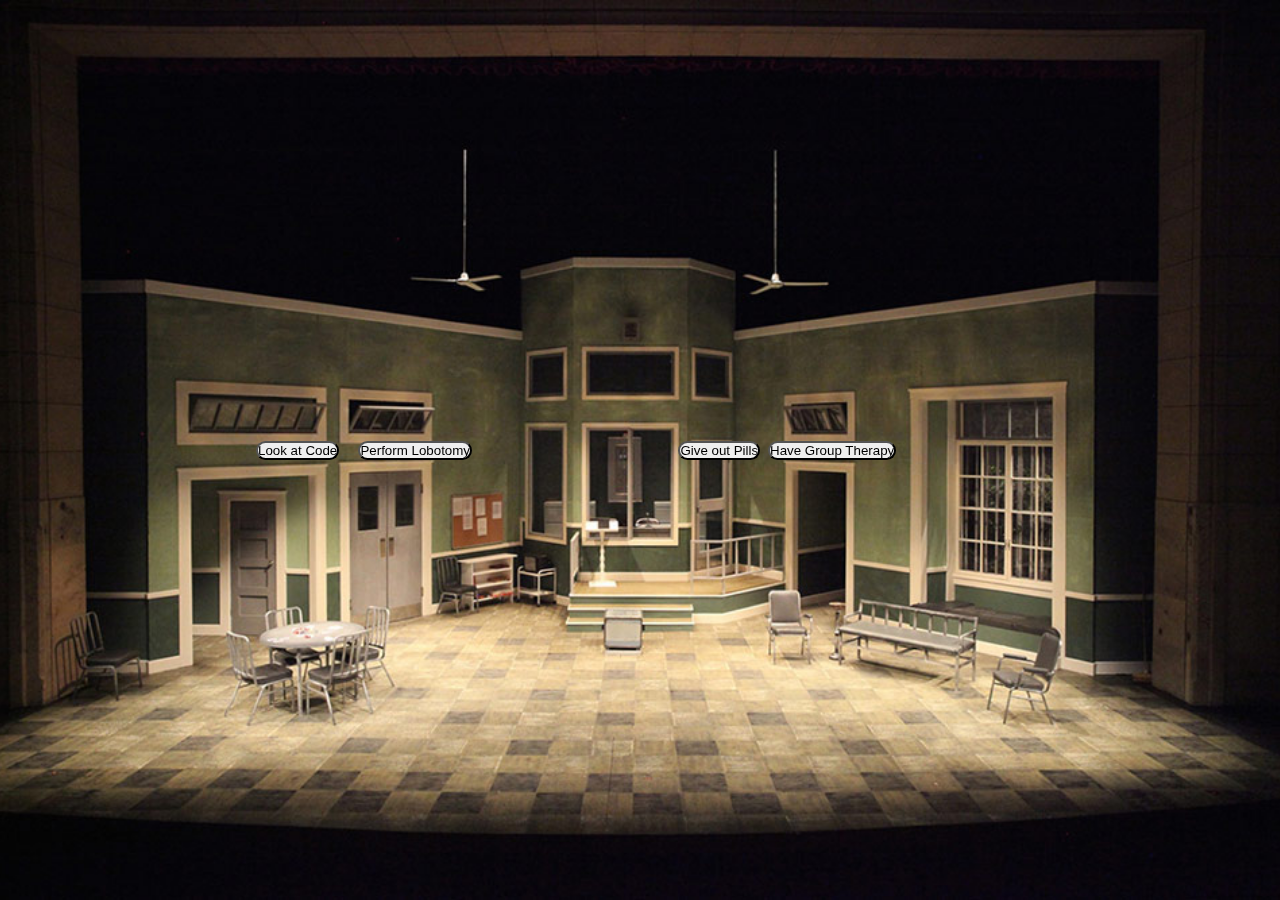
<file: mainRoom.html>
<!DOCTYPE html>
<html>
<head>
    <title>English Project</title>
    <link rel="stylesheet" type="text/css" href="style.css">
    <link rel="icon" href="images/icon.png">
</head>
<body class="mainRoom">
    <button onclick="window.location.href='pills.html'" class="pillButton">Give out Pills</button>
    <button onclick="window.location.href='lobotomy.html'" class="lobotomyButton">Perform Lobotomy</button>
    <button onclick="window.location.href='therapy.html'" class="therapyButton">Have Group Therapy</button>
    <button onclick="window.location.href='code.html'" class="codeButton">Look at Code</button>
    <script src="transition.js"></script>
</body>
</html>
</file>
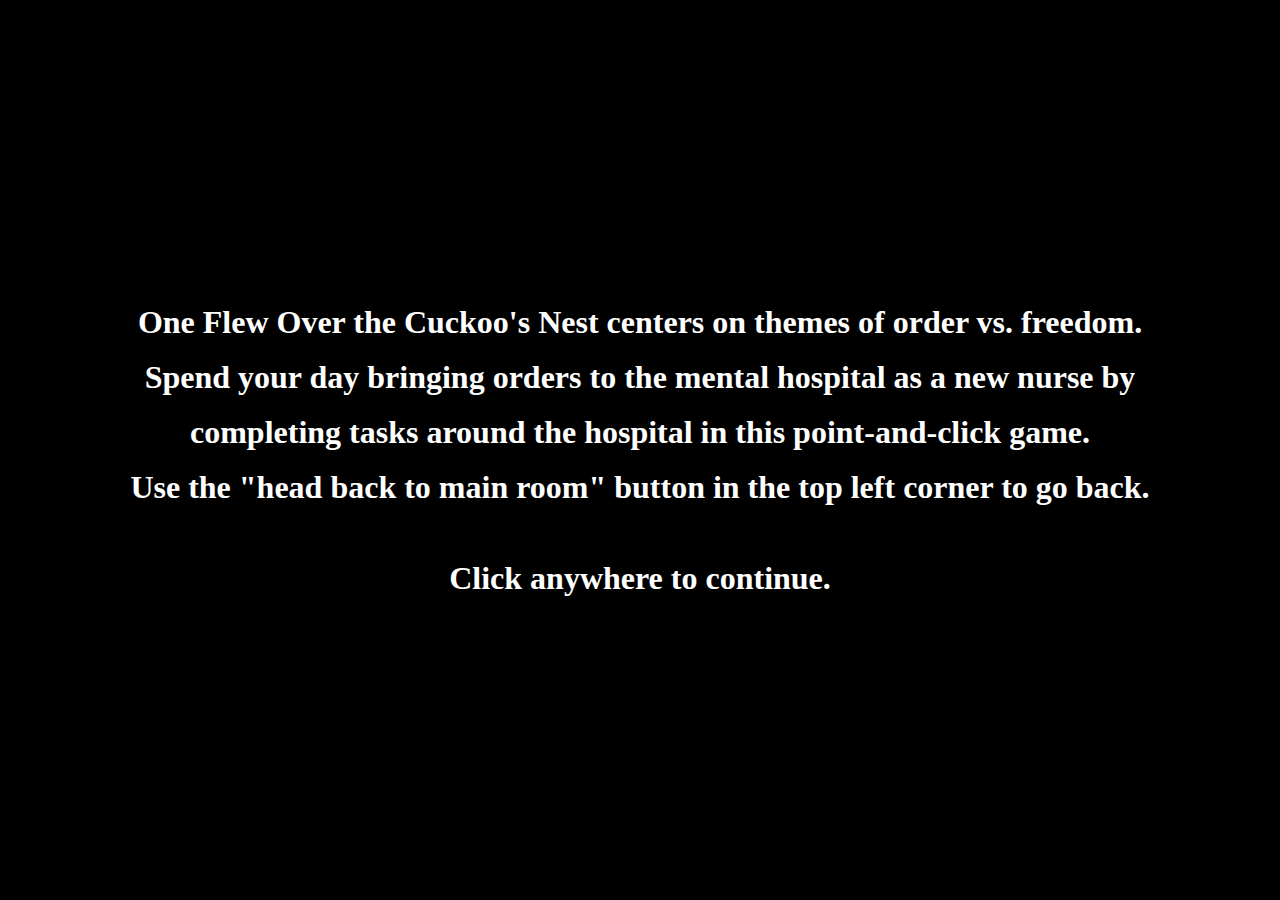
<file: ofotccnStart.html>
<!DOCTYPE html>
<html>
<head>
    <title>English Project</title>
    <link rel="stylesheet" type="text/css" href="style.css">
    <link rel="icon" href="images/icon.png">
</head>
<body class="title" id="title">
    <h3 class="titleText">One Flew Over the Cuckoo's Nest centers on themes of order vs. freedom.</h3>
    <br>
    <h3 class="titleText">Spend your day bringing orders to the mental hospital as a new nurse by</h3>
    <br>
    <h3 class="titleText"> completing tasks around the hospital in this point-and-click game.</h3>
    <br>
    <h3 class="titleText">Use the "head back to main room" button in the top left corner to go back.</h3>
    <br>
    <br>
    <br>
    <h3 class="titleText">Click anywhere to continue.</h3>
    <script src="transition.js"></script>
</body>
</html>
</file>
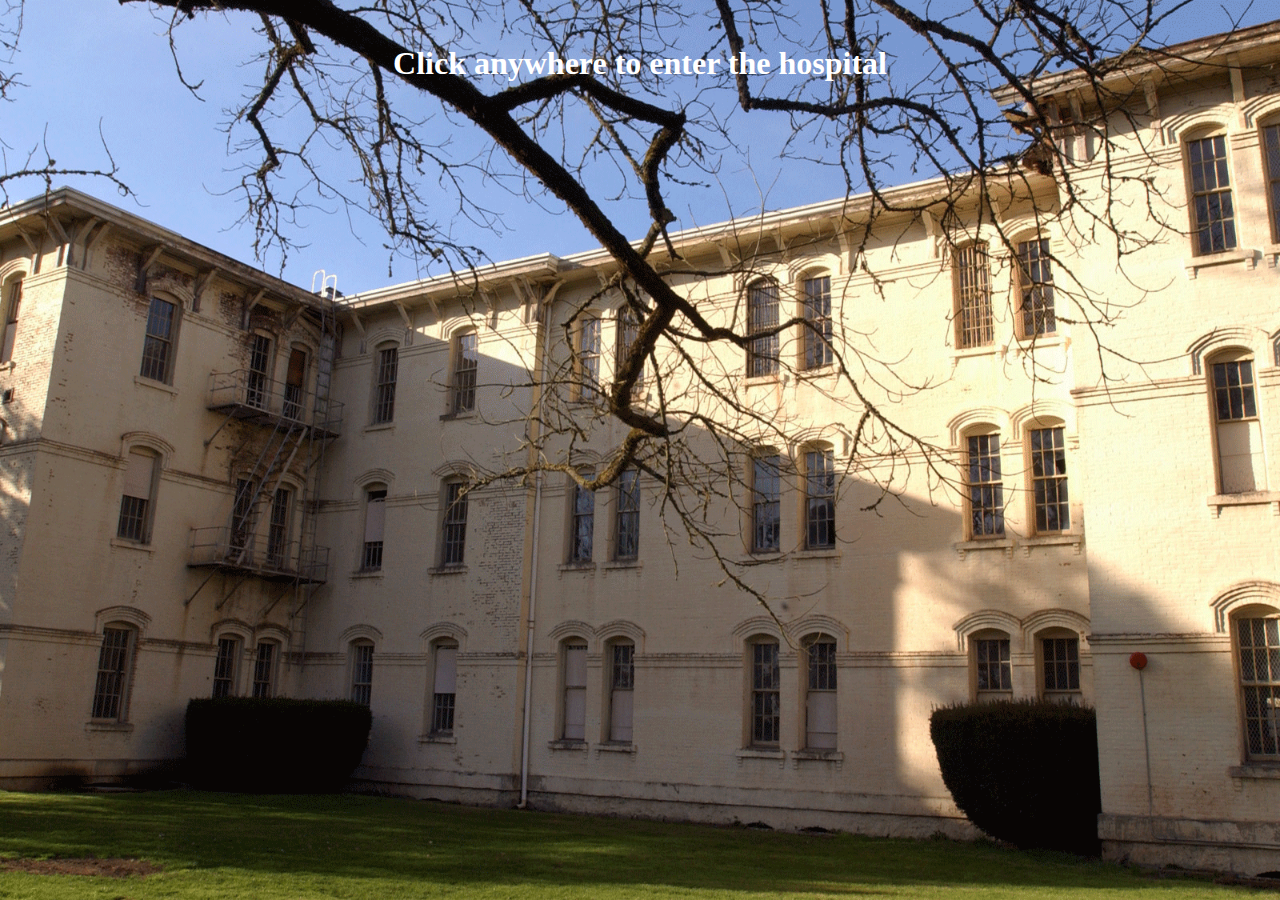
<file: outside.html>
<!DOCTYPE html>
<html>
<head>
    <title>English Project</title>
    <link rel="stylesheet" type="text/css" href="style.css">
    <link rel="icon" href="images/icon.png">
</head>
<body class="outside" id="outside">
    <h3 class="outsideText">Click anywhere to enter the hospital</h3>
    <script src="transition.js"></script>
</body>
</html>
</file>
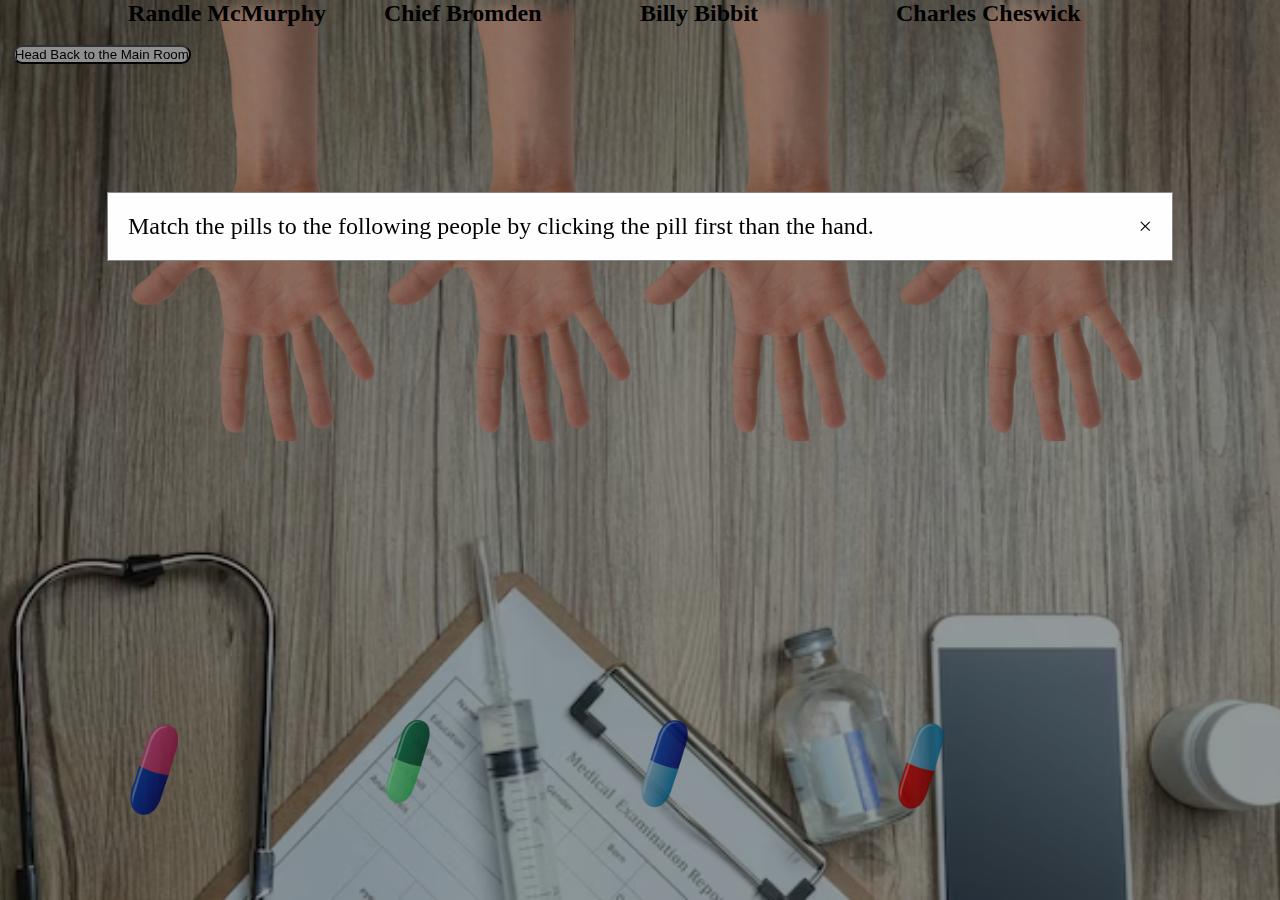
<file: pills.html>
<!DOCTYPE html>
<html>
<head>
    <title>English Project</title>
    <link rel="stylesheet" type="text/css" href="style.css">
    <link rel="icon" href="images/icon.png">
</head>
<body class="pillRoom" onload="openPopup1()">
    <div id="myPopup" class="popup">
        <div class="popup-content">
            <span onclick="closePopup1()" style="float: right; cursor: pointer;">&times;</span>
            <p>Match the pills to the following people by clicking the pill first than the hand.</p>
        </div>
    </div>
    <div class="hand-container" id="hand1">
        <a><img src="images/hand.png" class="hand" id="handImg1" style="left: 10%;"></a>
        <h2 class="handText" style="left: 10%;">Randle McMurphy</h2>
    </div>
    <div class="pill-container" id="pill1">
        <a><img src="images/bluePill.png" class="pills" id="pillImg1" style="left: 50%;"></a>
    </div>
    <div class="hand-container" id="hand2">
        <a><img src="images/hand.png" class="hand" id="handImg2" style="left: 30%;"></a>
        <h2 class="handText" style="left: 30%;">Chief Bromden</h2>
    </div>
    <div class="pill-container" id="pill2">
        <a><img src="images/redAndbluePill.png" class="pills" id="pillImg2" style="left: 70%;"></a>
    </div>
    <div class="hand-container" id="hand3">
        <a><img src="images/hand.png" class="hand" id="handImg3" style="left: 50%;"></a>
        <h2 class="handText" style="left: 50%;">Billy Bibbit</h2>
    </div>
    <div class="pill-container" id="pill3">
        <a><img src="images/greenPill.png" class="pills" id="pillImg3" style="left: 30%;"></a>
    </div>
    <div class="hand-container" id="hand4">
        <a><img src="images/hand.png" class="hand" id="handImg4" style="left: 70%;"></a>
        <h2 class="handText" style="left: 70%;">Charles Cheswick</h2>
    </div>
    <div class="pill-container" id="pill4">
        <a><img src="images/pinkAndbluePill.png" class="pills" id="pillImg4" style="left: 10%;"></a>
    </div>
    <button onclick="window.location.href='mainRoom.html'"class="backButton">Head Back to the Main Room</button>
    <script src="transition.js"></script>
    <script src="pillGame.js"></script>
    <script>
        function openPopup1(popupId) {
            document.getElementById("myPopup").style.display = "block";
        }
        
        function closePopup1(popupId) {
            document.getElementById("myPopup").style.display = "none";
        }
    </script>
</body>
</html>
</file>
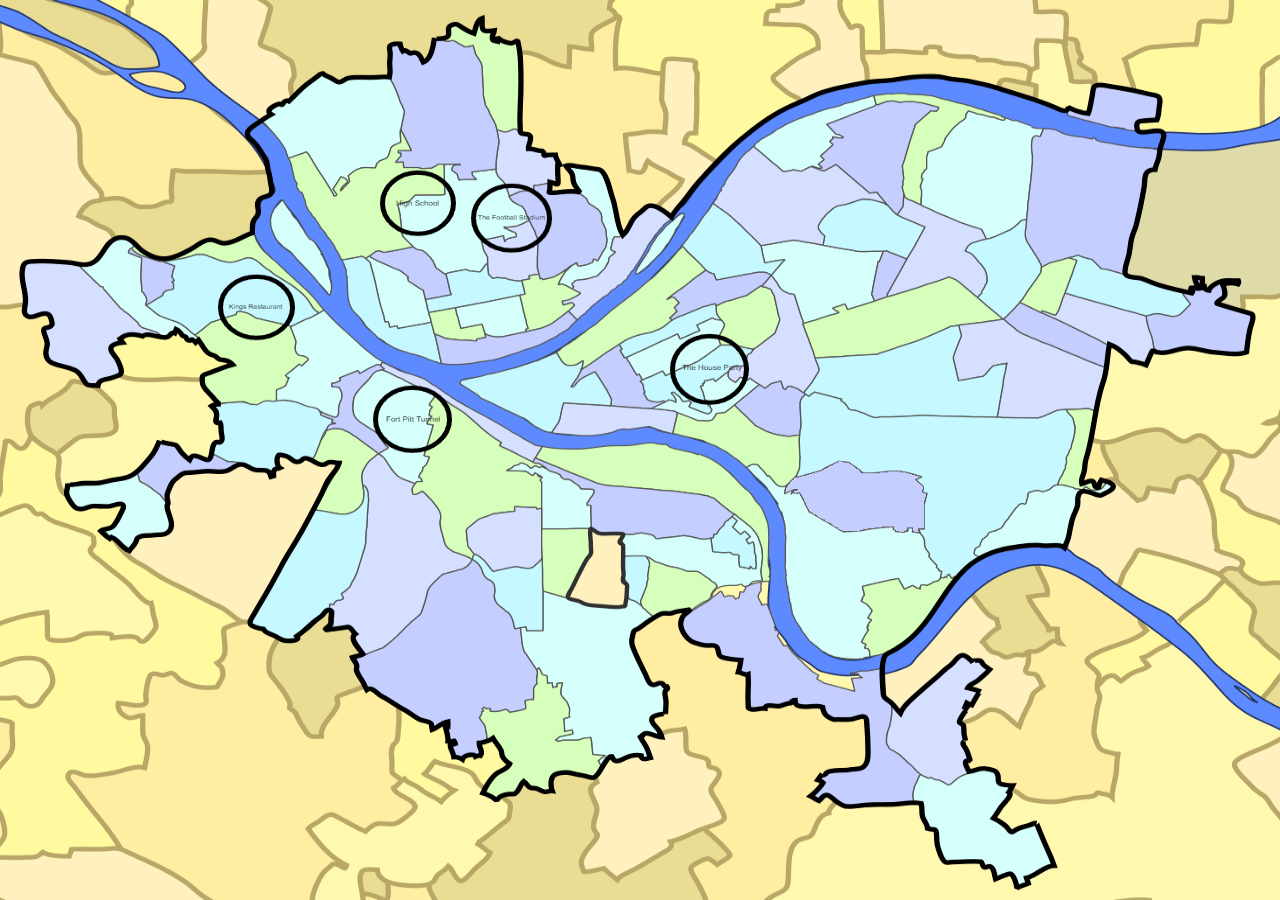
<file: pobawfStart.html>
<!DOCTYPE html>
<html>
<head>
    <title>English Project</title>
    <link rel="stylesheet" type="text/css" href="style.css">
    <link rel="icon" href="images/icon.png">
</head>
<body>
    <div class="zoom_outer">
        <div id="zoom">
            <img src="images/map.png">
        </div>
    </div>
</body>
<script src="zoom.js"></script>
</html>
</file>
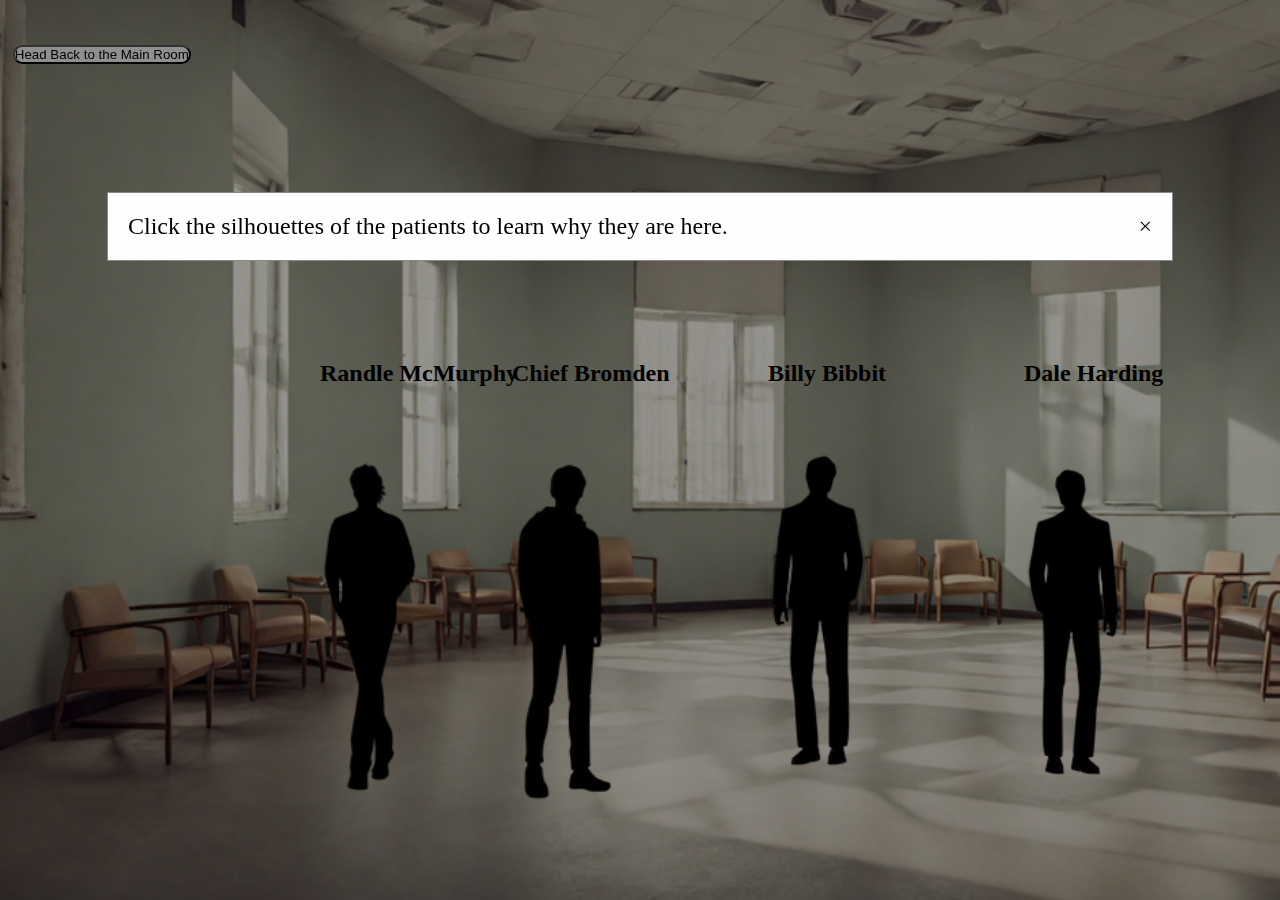
<file: therapy.html>
<!DOCTYPE html>
<html>
<head>
    <title>English Project</title>
    <link rel="stylesheet" type="text/css" href="style.css">
    <link rel="icon" href="images/icon.png">
</head>
<body class="therapyRoom" onload="openPopup1()">
    <div id="myPopup" class="popup">
        <div class="popup-content">
            <span onclick="closePopup1()" style="float: right; cursor: pointer;">&times;</span>
            <p>Click the silhouettes of the patients to learn why they are here.</p>
        </div>
    </div>
    <div onclick="openPopup('mcmurphy')">
        <a><img class="character" src="images/person1.png" style="position: absolute; left: 25%;"></a>
        <h3 style="left: 25%;" class="characterName">Randle McMurphy</h3>
    </div>    
    <div id="mcmurphyPopup" class="popup">
        <div class="popup-content">
            <span onclick="closePopup('mcmurphy')" style="float:right; cursor:pointer;">&times;</span>
            <p>Randle McMurphy - I'm in here because I got into fights on a farm, and now the courts have labeled me a psychopath.</p>
        </div>
    </div>
    <div onclick="openPopup('bromden')">
        <a><img class="character" src="images/person2.png" style="position: absolute; left: 40%;"></a>
        <h3 style="left: 40%;" class="characterName">Chief Bromden</h3>
    </div>
    <div id="bromdenPopup" class="popup">
        <div class="popup-content">
            <span onclick="closePopup('bromden')" style="float:right; cursor:pointer;">&times;</span>
            <p>Chief Bromden - I'm in here because I suffer from schizophrenia. I fell into a descent of clinical depression and started hallucinating.</p>
        </div>
    </div>
    <div onclick="openPopup('billy')">
        <a><img class="character" src="images/person3.png" style="position: absolute; left: 60%;"></a>
        <h3 style="left: 60%;" class="characterName">Billy Bibbit</h3>
    </div>
    <div id="billyPopup" class="popup">
        <div class="popup-content">
            <span onclick="closePopup('billy')" style="float:right; cursor:pointer;">&times;</span>
            <p>Billy Bibbit - I'm in here because I can't handle the outside world. My life is completely dominated by my mother.</p>
        </div>
    </div>
    <div onclick="openPopup('harding')">
        <a><img class="character" src="images/person4.png" style="position: absolute; left: 80%;"></a>
        <h3 style="left: 80%;" class="characterName">Dale Harding</h3>
    </div>
    <div id="hardingPopup" class="popup">
        <div class="popup-content">
            <span onclick="closePopup('harding')" style="float:right; cursor:pointer;">&times;</span>
            <p>Dale Harding - I'm in here because I'm having marital problems. She says I cannot embody a traditionally masculine man.</p>
        </div>
    </div>
    <script>
        function openPopup1(popupId) {
            document.getElementById("myPopup").style.display = "block";
        }

        function closePopup1(popupId) {
            document.getElementById("myPopup").style.display = "none";
        }

        function openPopup(popupId) {
            document.getElementById(popupId + "Popup").style.display = "block";
        }

        function closePopup(popupId) {
            document.getElementById(popupId + "Popup").style.display = "none";
        }
    </script>
    <button onclick="window.location.href='mainRoom.html'" class="backButton">Head Back to the Main Room</button>
</body>
</html>
</file>
<file: style.css>
@import url('https://fonts.googleapis.com/css2?family=Open+Sans&display=swap');


body {
    display: flex;
    flex-direction: column; 
    justify-content: center;
    align-items: center;
    overflow: auto;
    height: 100vh; 
    overflow: hidden;
}

/* Starting Page */

.ofotccnText{
    position: absolute;
    top: 55%;
    left: 20%;
    transform: translate(-50%, -50%) rotate(-73deg);
    white-space: nowrap;
    font-size: large;
    cursor: pointer;
}

.pobawfText{
    position: absolute;
    top: 63%;
    left: 12%;
    transform: translate(-50%, -50%) rotate(-65deg);
    white-space: nowrap;
    font-size: large;
    cursor: pointer;
}

/* Starting Page */


/* Perks Page */

* {
    padding: 0;
    margin: 0;
    outline: 0;
    overflow: hidden;
}

html, body {
    margin: 0;
    padding: 0;
    width: 100%;
    height: 100%;
    overflow: hidden;
}

#zoom {
    position: relative;
    width: 100vw;
    height: 100vh;
    transform-origin: 0 0;
    transform: scale(1) translate(0, 0);
}

div#zoom > img {
    width: 100%;
    height: 100%;
}

.mapPoint {
    position: fixed;
    z-index: 2;
    width: 1%;
}


/* Perks Page */


.backButton {
    border-radius: 10px;
    left: 1%;
    top: 5%;
    position: fixed;
}

.popup {
    display: none; 
    position: fixed; 
    z-index: 1; 
    left: 0;
    top: 0;
    width: 100%; 
    height: 100%; 
    background-color: rgba(0,0,0,0.4); 
  }

.popup-content {
    background-color: #fefefe;
    margin: 15% auto; 
    padding: 20px;
    border: 1px solid #888;
    width: 80%; 
    font-size: x-large;
  }

/* Title  Page */
.title {
    background-color: rgb(0, 0, 0);
    overflow: hidden;
}

.titleText {
    color: rgb(255, 255, 255);
    font-size: xx-large;
}
/* Title  Page */



/* Outside  Page */
.outside {
    background-image: url('images/outside.jpg');
    background-size: cover; 
    background-repeat: no-repeat;
    background-position: center;
    overflow: hidden;
}

.outsideText {
    color: rgb(255, 255, 255);
    font-size: xx-large;
    position: absolute;
    top: 5%;
}
/* Outside  Page */



/* Main Room Page */
.mainRoom {
    background-image: url('images/mainRoom.jpg');
    background-size: cover; 
    background-repeat: no-repeat;
    background-position: center;
    overflow: hidden;
}

.pillButton {
    border-radius: 10px;
    left: 53%;
    position: fixed;
    
}

.lobotomyButton {
    border-radius: 10px;
    left: 28%;
    position: fixed;
}

.therapyButton {
    border-radius: 10px;
    left: 60%;
    position: fixed;
}

.codeButton {
    border-radius: 10px;
    left: 20%;
    position: fixed;
}

/* Main Room Page */



/* Pill Room Page */

.pillRoom {
    background-image: url('images/pillHandout.jpg');
    background-size: cover; 
    background-repeat: no-repeat;
    background-position: center;
    overflow: hidden;
}

.hand {
    width: 250px;
    position: absolute;
    top: 0;
  }

.pills {
    width: 50px;
    position: absolute;
    top: 80%;
}

.handText {
    position: absolute;
    top: 0;
    color: rgb(0, 0, 0);
}

/* Pill Room Page */



/* Therapy Room Page */

.therapyRoom {
    background-image: url('images/therapy.png');
    background-size: cover; 
    background-repeat: no-repeat;
    background-position: center;
    overflow: hidden;
}


.characterName {
    position: absolute;
    top: 40%;
    color: rgb(0, 0, 0);
    font-size: x-large;
}

.character {
    position: absolute;
    top: 50%;
    width: 100px;

}

/* Therapy Room Page */



/* Lobotomy Room Page */

.lobotomyRoom {
    background-size: cover; 
    background-repeat: no-repeat;
    background-position: center;
    overflow: hidden;
}

/* Lobotomy Room Page */
</file>
